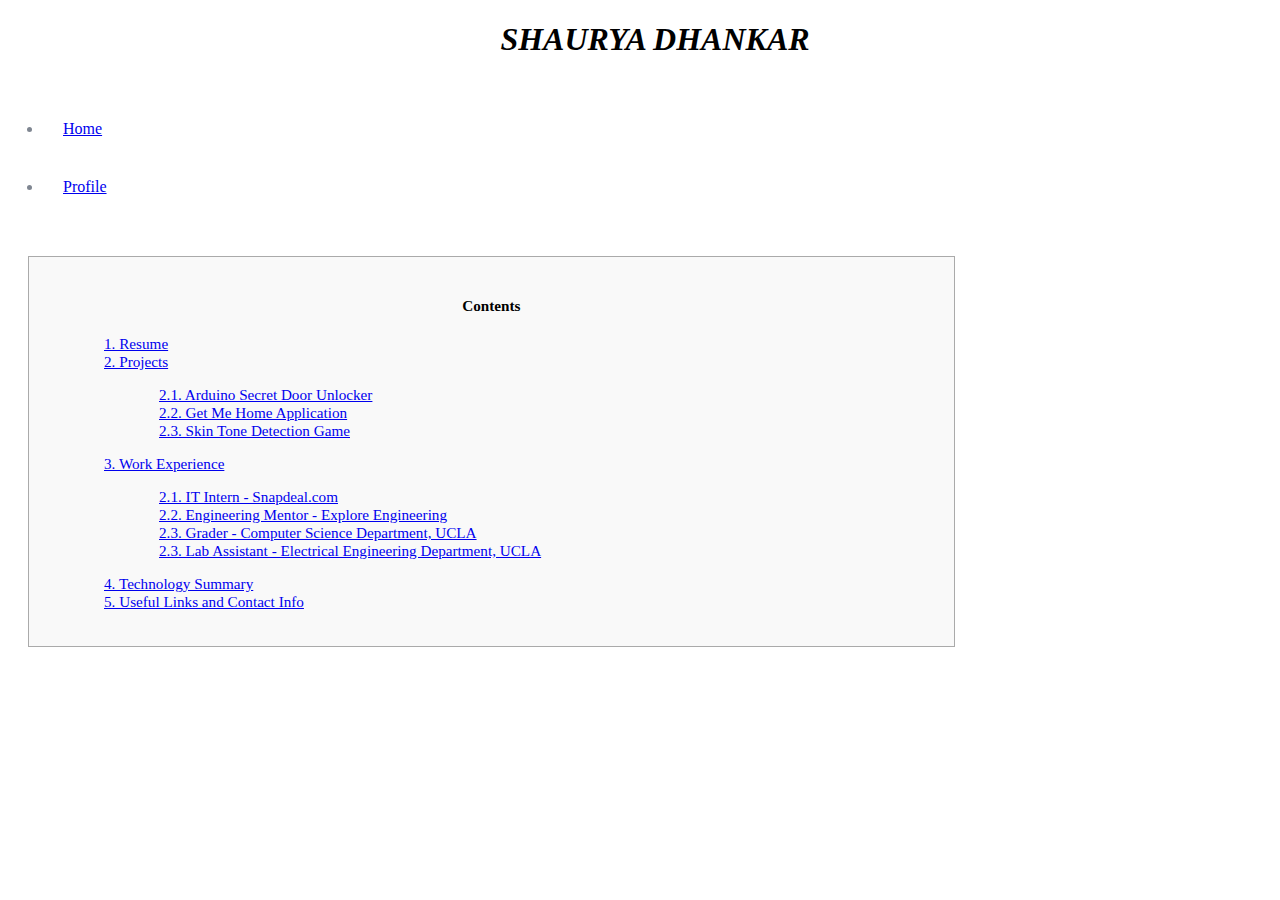
<file: Project0_My_Webpage/index.html>
<!DOCTYPE html>
<html>
    <head>
        <title>My Webpage</title>
        <link rel="stylesheet" href="style.css">
        <link rel="stylesheet" href="sass_style.css">
        <link rel="stylesheet" href="https://stackpath.bootstrapcdn.com/bootstrap/4.1.1/css/bootstrap.min.css" integrity="sha384-WskhaSGFgHYWDcbwN70/dfYBj47jz9qbsMId/iRN3ewGhXQFZCSftd1LZCfmhktB" crossorigin="anonymous">
        <link rel="stylesheet" href="table_of_content.css">
        
        <style>

        	@media (min-width:0px){
				body{
					background-color: #4c5159;
				}
			}

			@media(min-width: 700px){
				body{
					background-color: white;
				}
			}

        </style>

    </head>
    <body>
    	<h1><i style="color: black"> SHAURYA DHANKAR </i> </h1>
    	<ul class="nav nav-pills">
  			<li role="presentation" class="active"><a href="#">Home</a></li>
			<li role="presentation"><a href="profile.html">Profile</a></li>
		</ul>

    	<div id="toc_container" style="width: 70%;">
			<p class="toc_title">Contents</p>
			<ul class="toc_list">
				<li><a href="resume.html">1. Resume</a></li>
				<li><a href="#Second_Point_Header">2. Projects</a>
				<ul>
				    <li><a href="secret_door_unlocker_description.html">2.1. Arduino Secret Door Unlocker</a></li>
				    <li><a href="get_me_home_description.html">2.2. Get Me Home Application</a></li>
				    <li><a href="skin_tone_detection_description.html">2.3. Skin Tone Detection Game</a></li>
				</ul>
				</li>
				<li><a href="work_ex.html">3. Work Experience</a></li>
				<ul>
				    <li><a href="work_ex.html">2.1. IT Intern - Snapdeal.com</a></li>
				    <li><a href="work_ex.html">2.2. Engineering Mentor - Explore Engineering</a></li>
				    <li><a href="work_ex.html">2.3. Grader - Computer Science Department, UCLA</a></li>
				    <li><a href="work_ex.html">2.3. Lab Assistant - Electrical Engineering Department, UCLA</a>
				</ul>
				<li><a href="tech_summary.html">4. Technology Summary</a></li>
				<li><a href="useful_links.html">5. Useful Links and Contact Info</a></li>
			</ul>
		</div>
	</body>
</html>
</file>
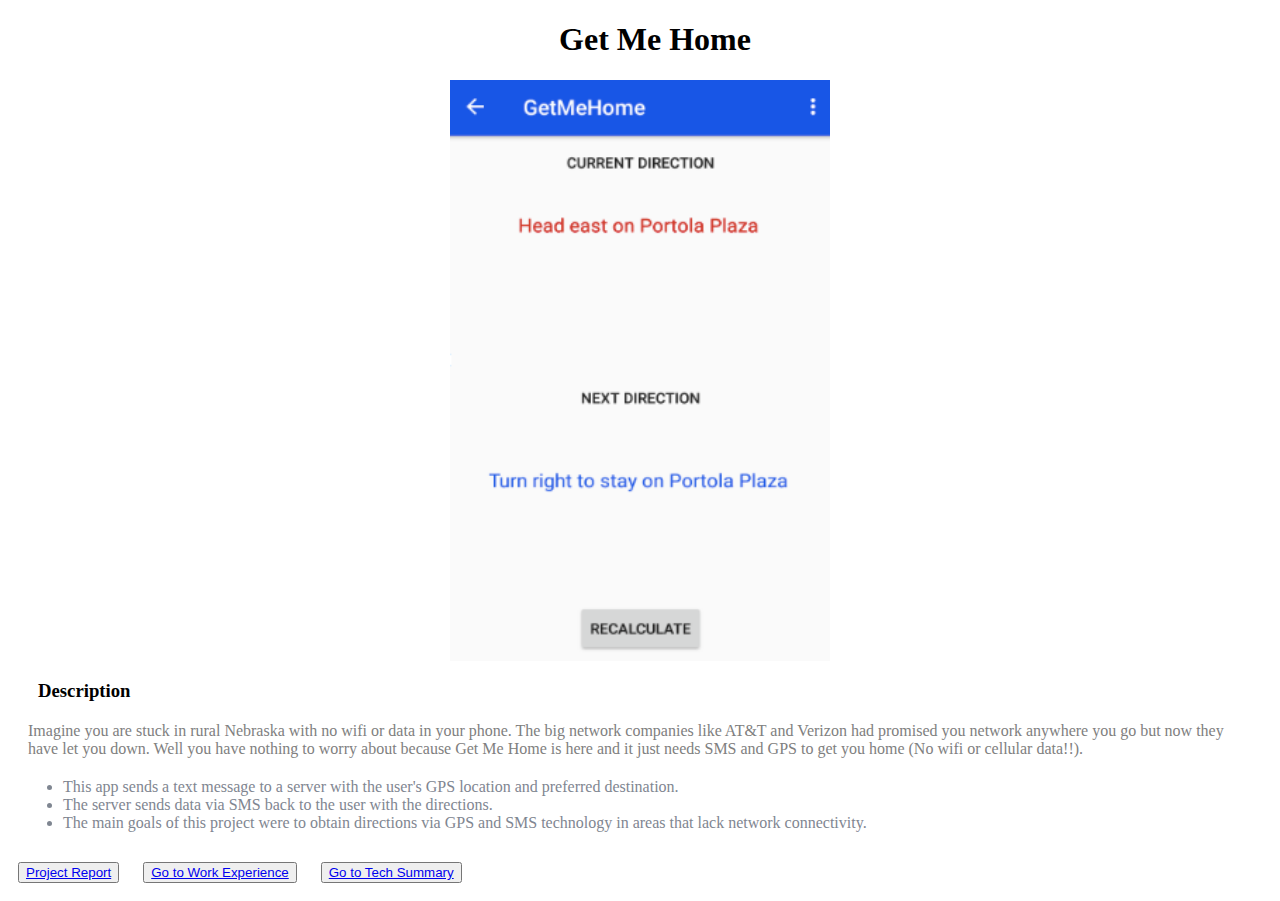
<file: Project0_My_Webpage/get_me_home_description.html>
<!DOCTYPE html>
<html>
<head>
	<title>Get Me Home Description</title>
	<link rel="stylesheet" href="style.css">
	<link rel="stylesheet" href="sass_style.css">
	<link rel="stylesheet" href="https://stackpath.bootstrapcdn.com/bootstrap/4.1.1/css/bootstrap.min.css" integrity="sha384-WskhaSGFgHYWDcbwN70/dfYBj47jz9qbsMId/iRN3ewGhXQFZCSftd1LZCfmhktB" crossorigin="anonymous">
</head>
<body>
	<h1>Get Me Home</h1>

	<img src = "get_me_home_img1.png" class="center" style="height: 40%; width: 30%;">
	
	<h3> Description </h3>
	<p>
		Imagine you are stuck in rural Nebraska with no wifi or data in your phone. The big network companies like AT&T and Verizon had promised you network anywhere you go but now they have let you down. Well you have nothing to worry about because Get Me Home is here and it just needs SMS and GPS to get you home (No wifi or cellular data!!).
	</p>
	<p>
		<ul>
		<li>This app sends a text message to a server with the user's GPS location and preferred destination.</li>
		<li>The server sends data via SMS back to the user with the directions.</li>
		<li>The main goals of this project were to obtain directions via GPS and SMS technology in areas that lack network connectivity.</li>
		</ul>
	</p>

	</button>
	<button type="button" class="btn btn-default btn-lg">
  		<span class="glyphicon glyphicon-link" aria-hidden="true"></span> <a href="get_me_home_report.html">Project Report</a>
	</button>
	<button type="button" class="btn btn-default btn-lg">
      <span class="glyphicon glyphicon-link" aria-hidden="true"></span> <a href="work_ex.html">Go to Work Experience</a>
</button>
<button type="button" class="btn btn-default btn-lg">
      <span class="glyphicon glyphicon-link" aria-hidden="true"></span> <a href="tech_summary.html">Go to Tech Summary</a>
</button>
</body>
</html>
</file>
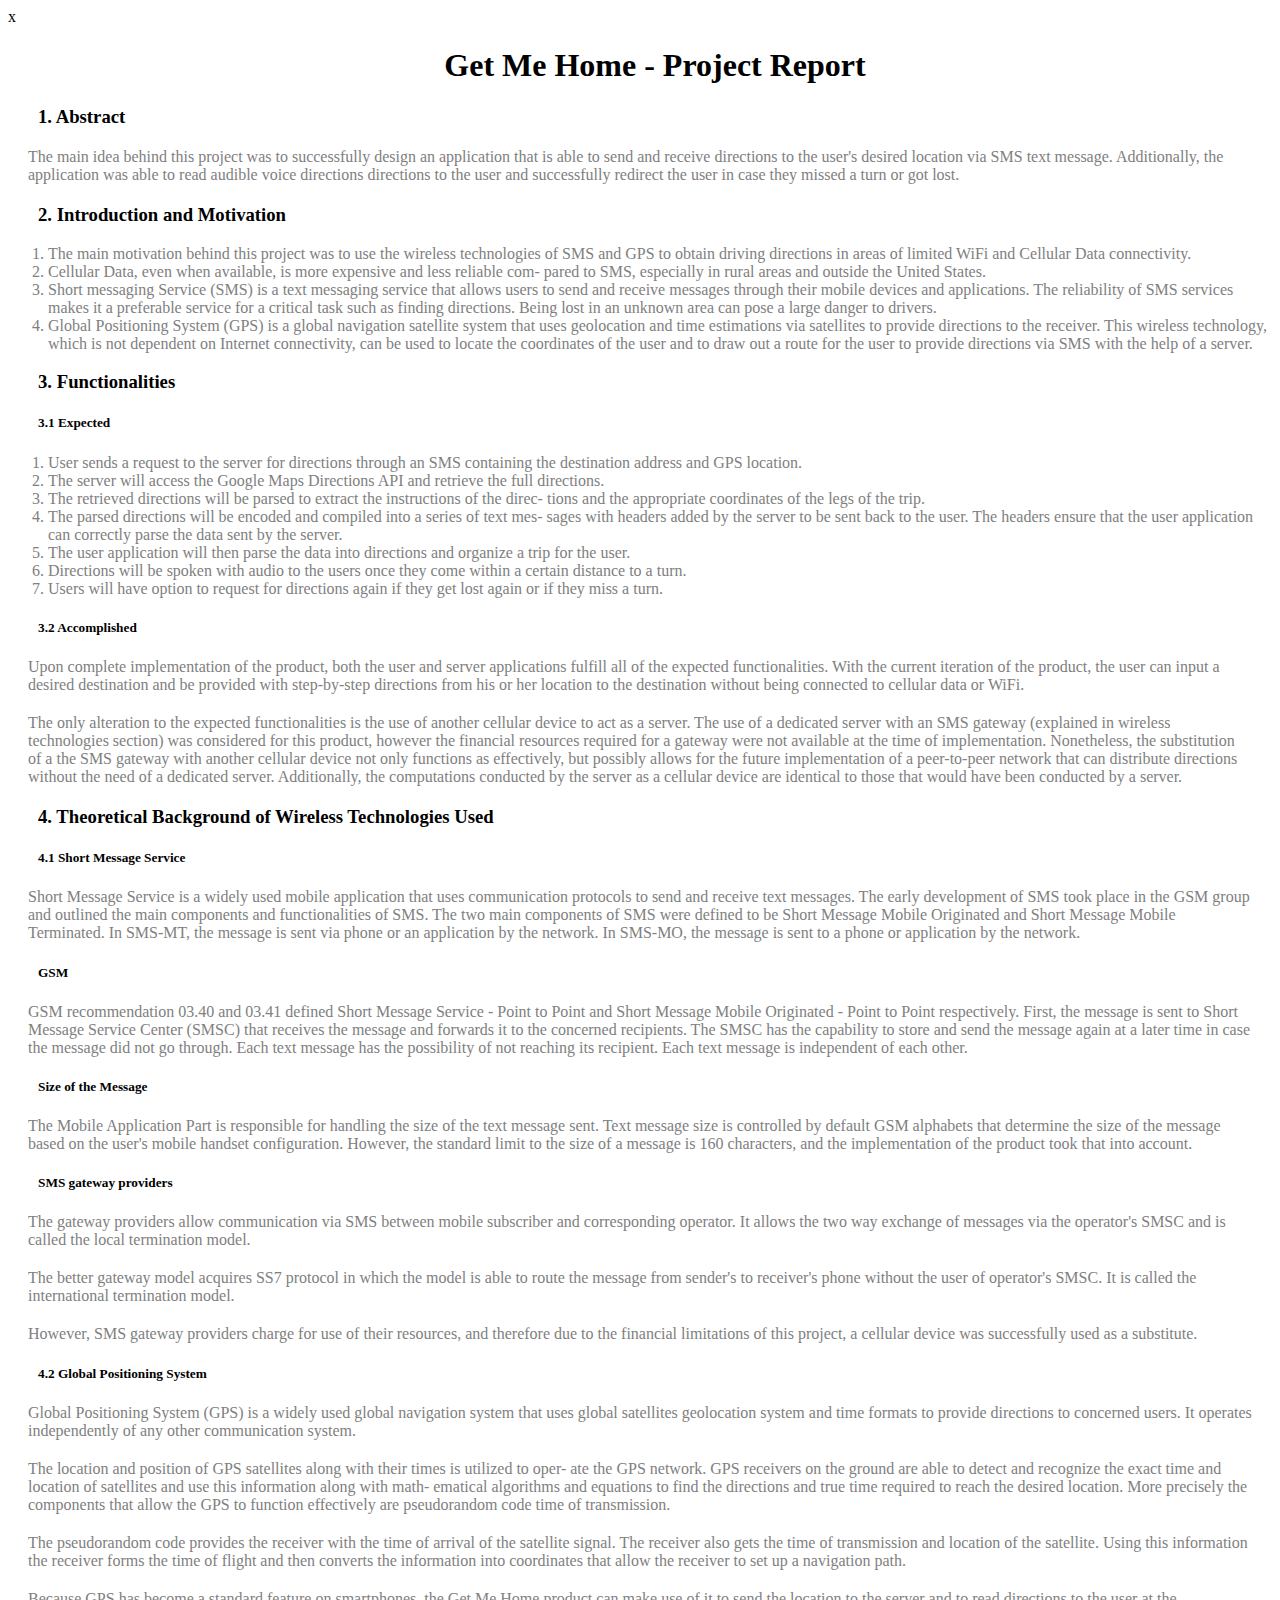
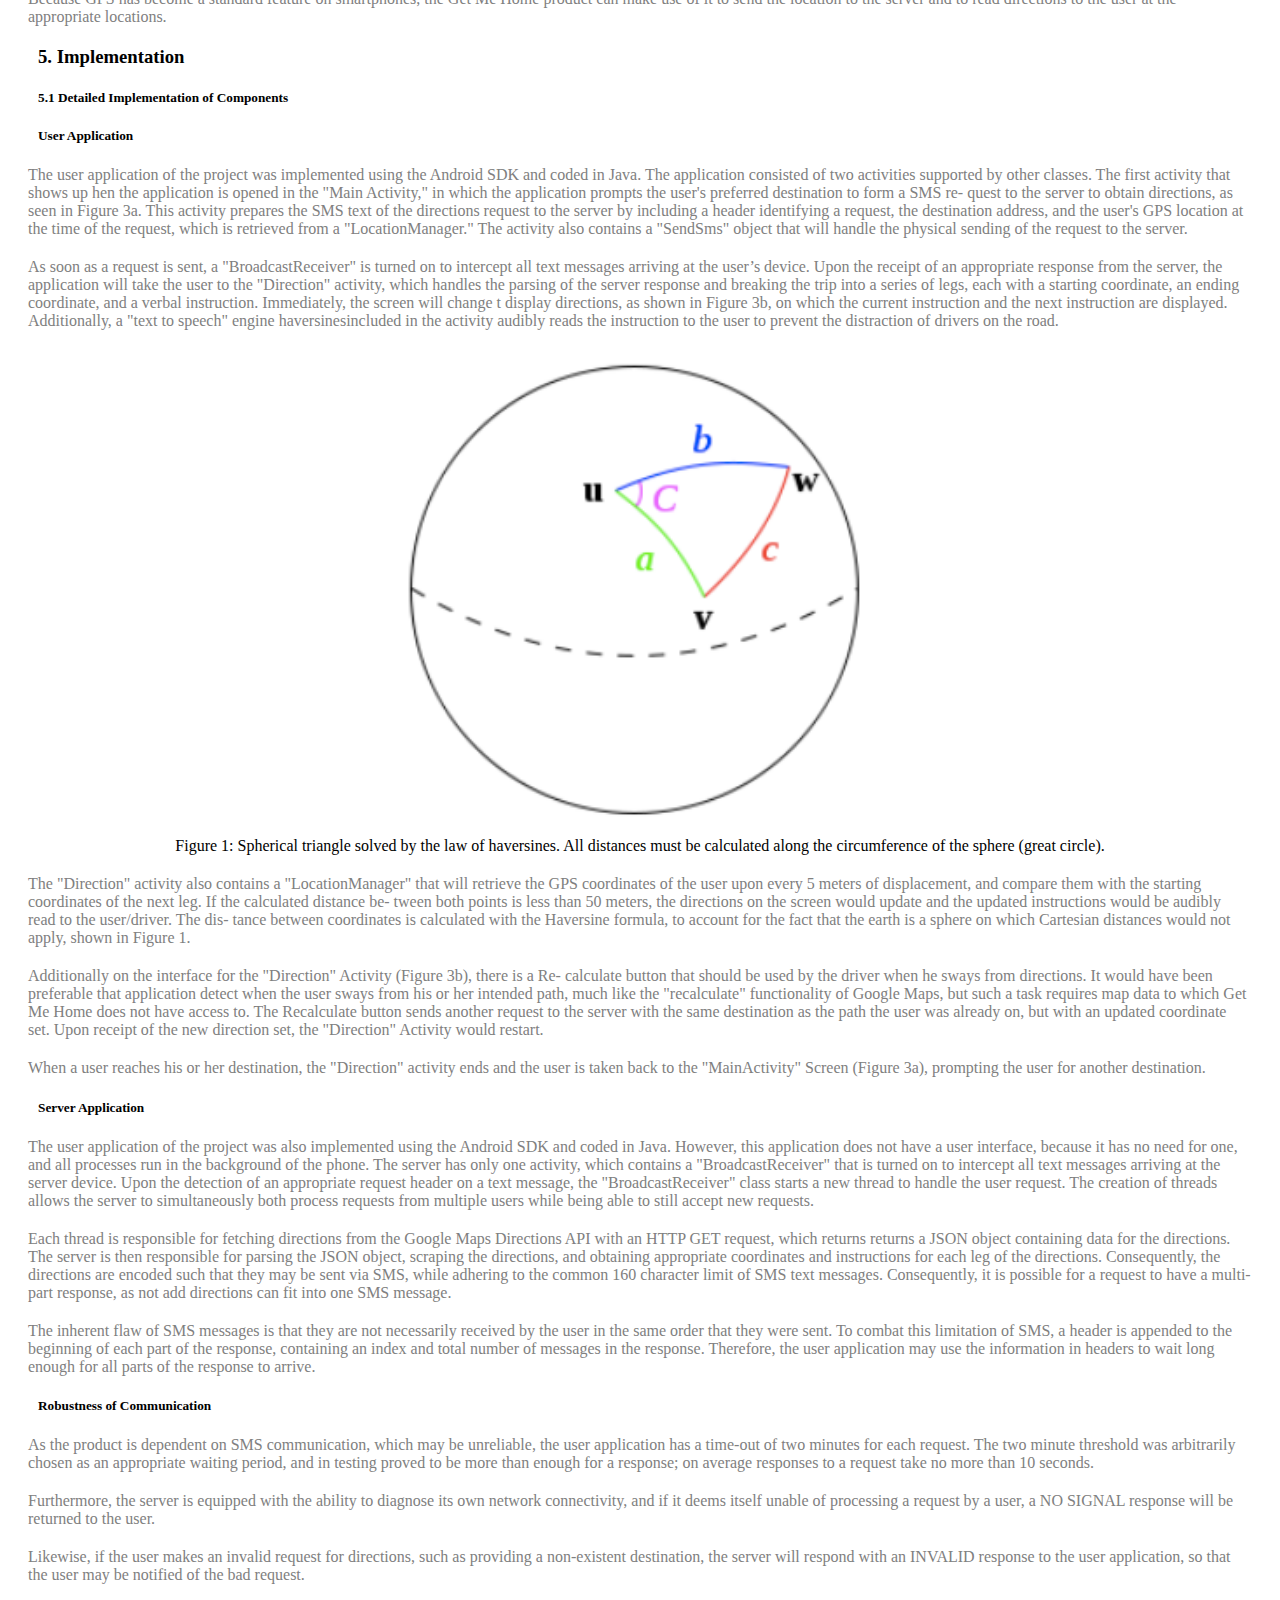
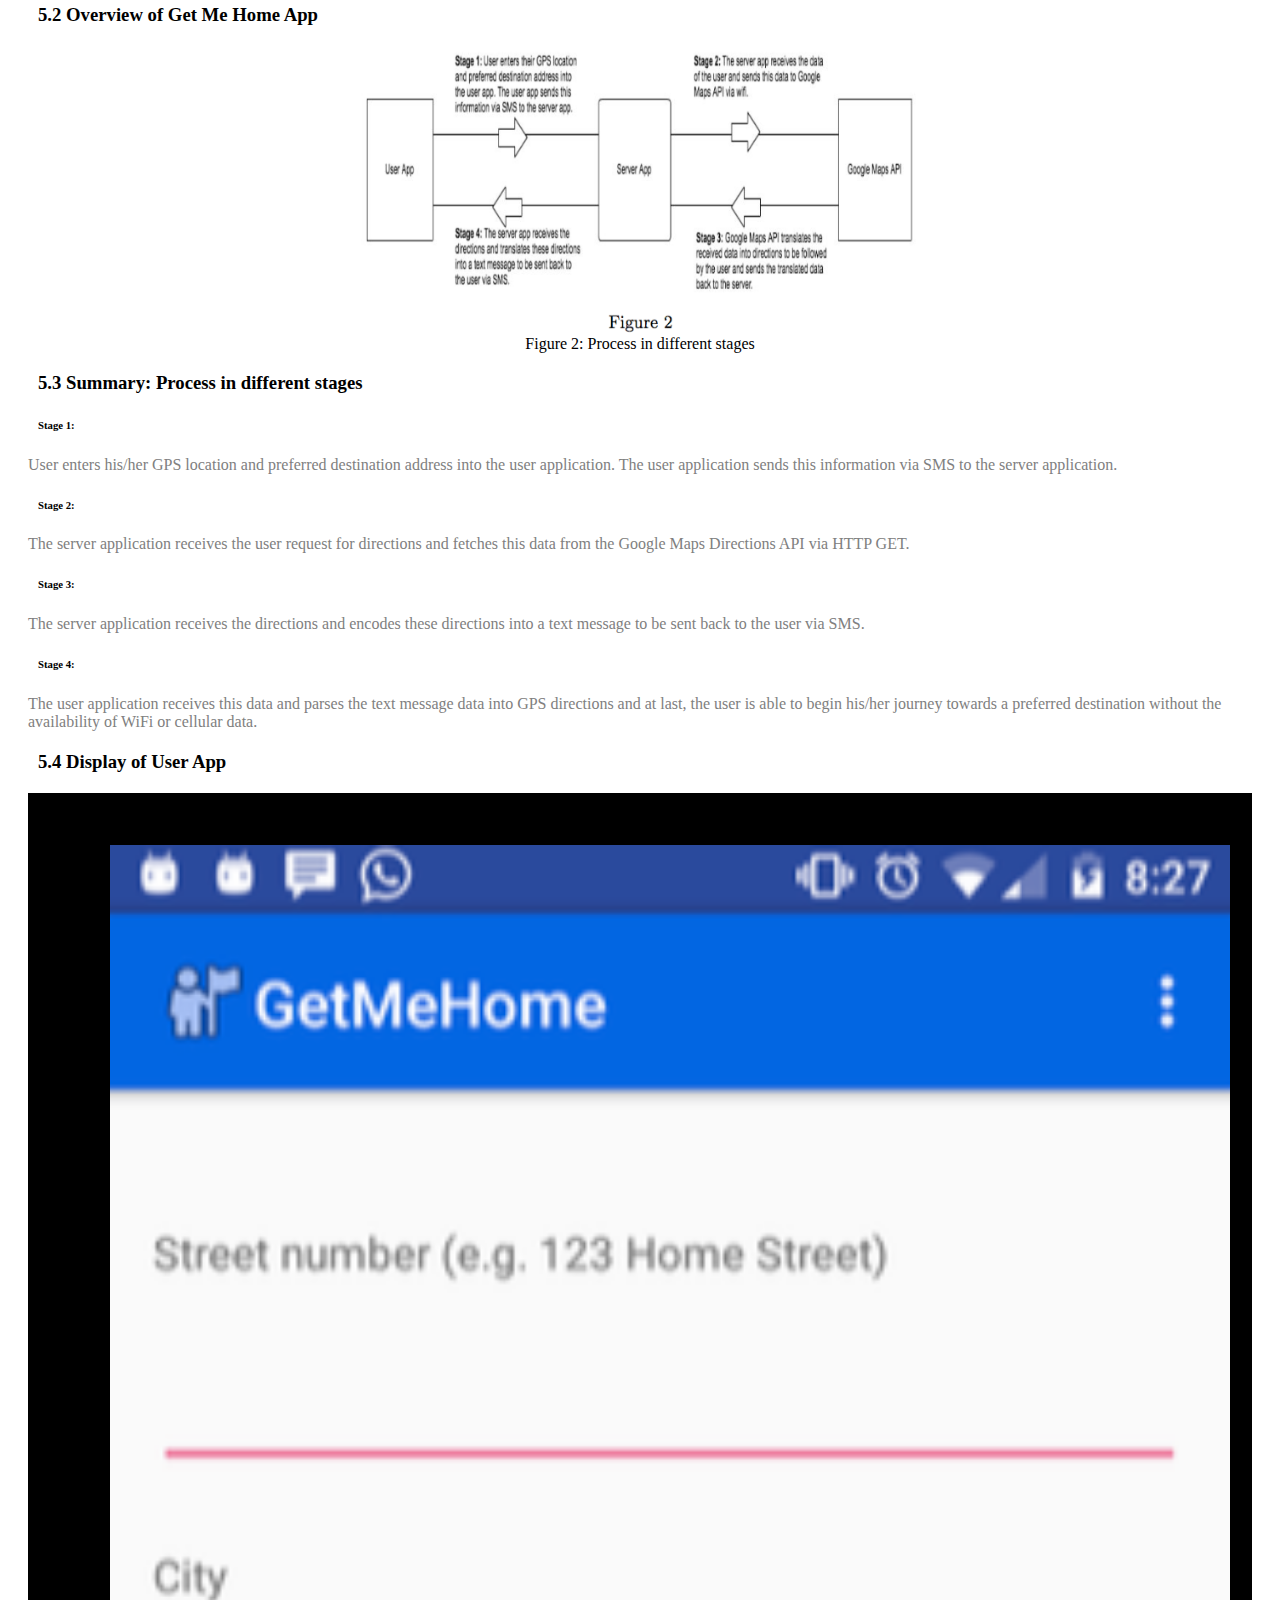
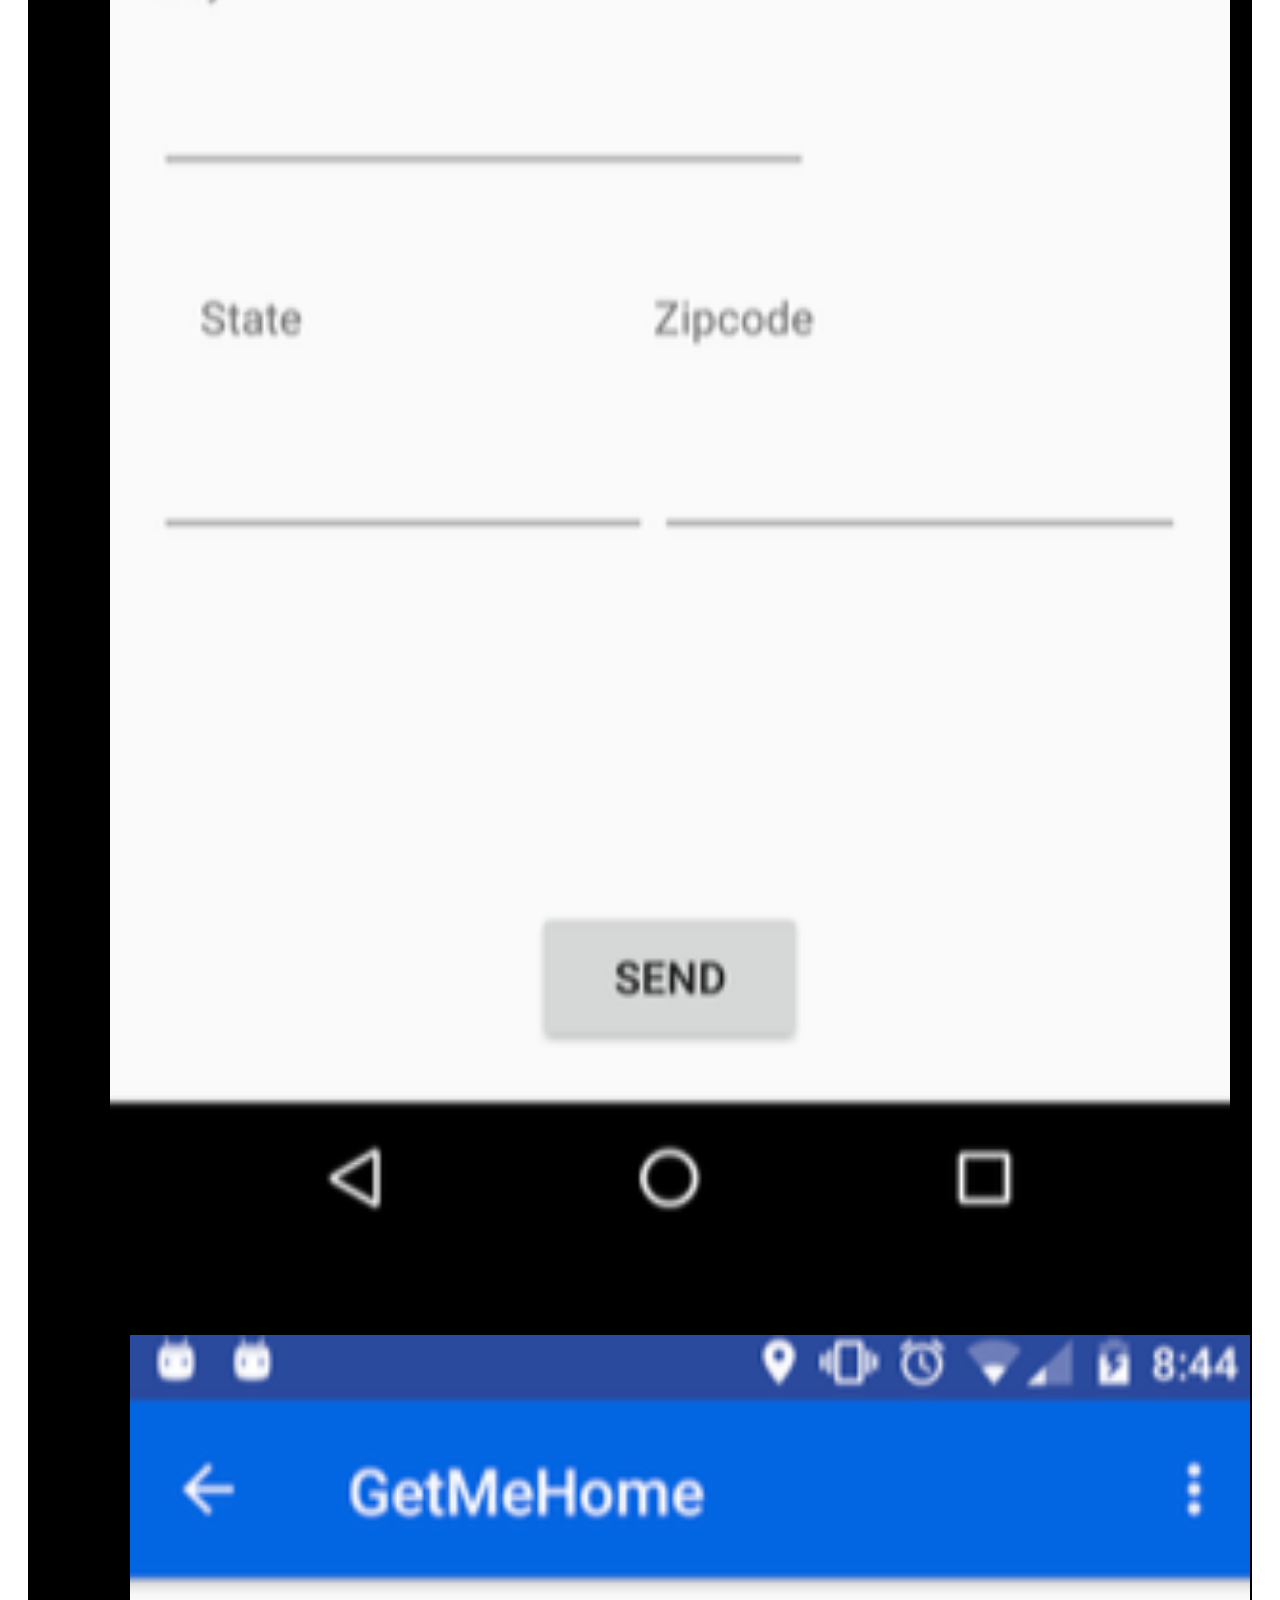
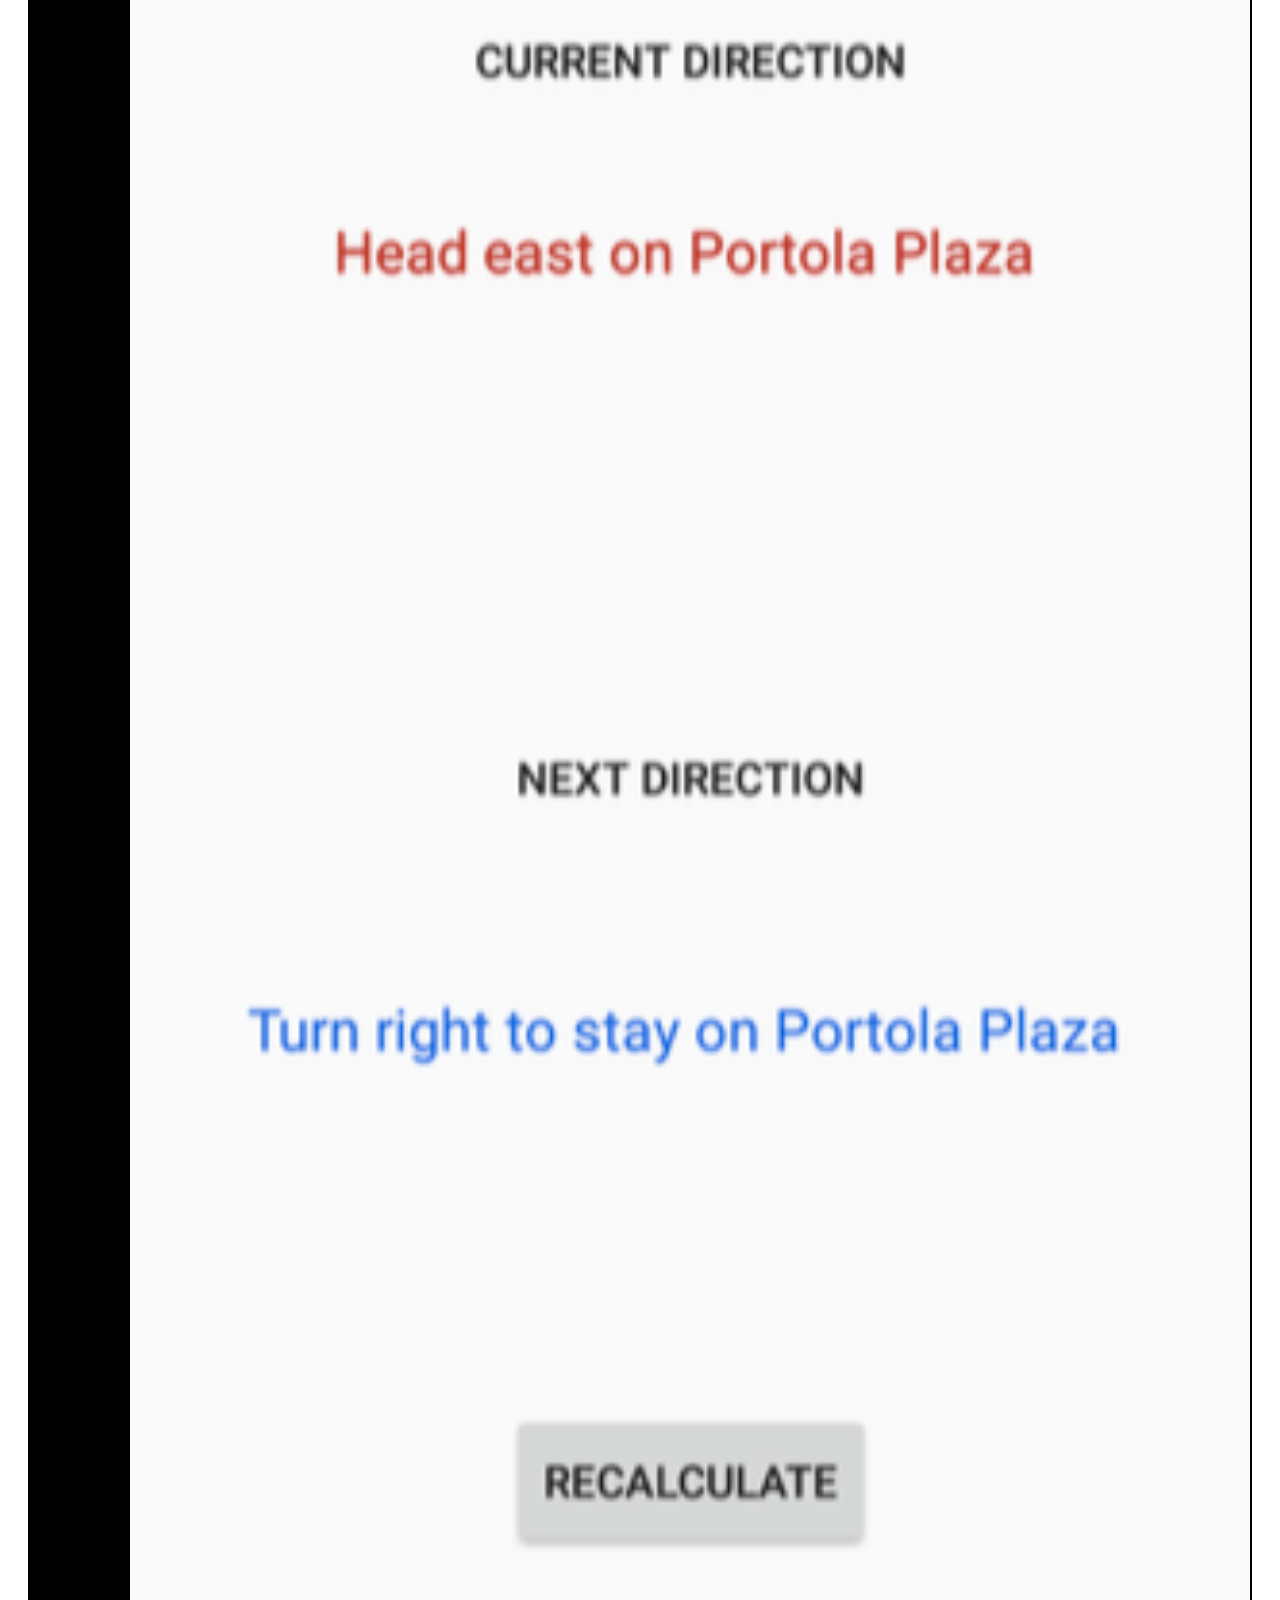
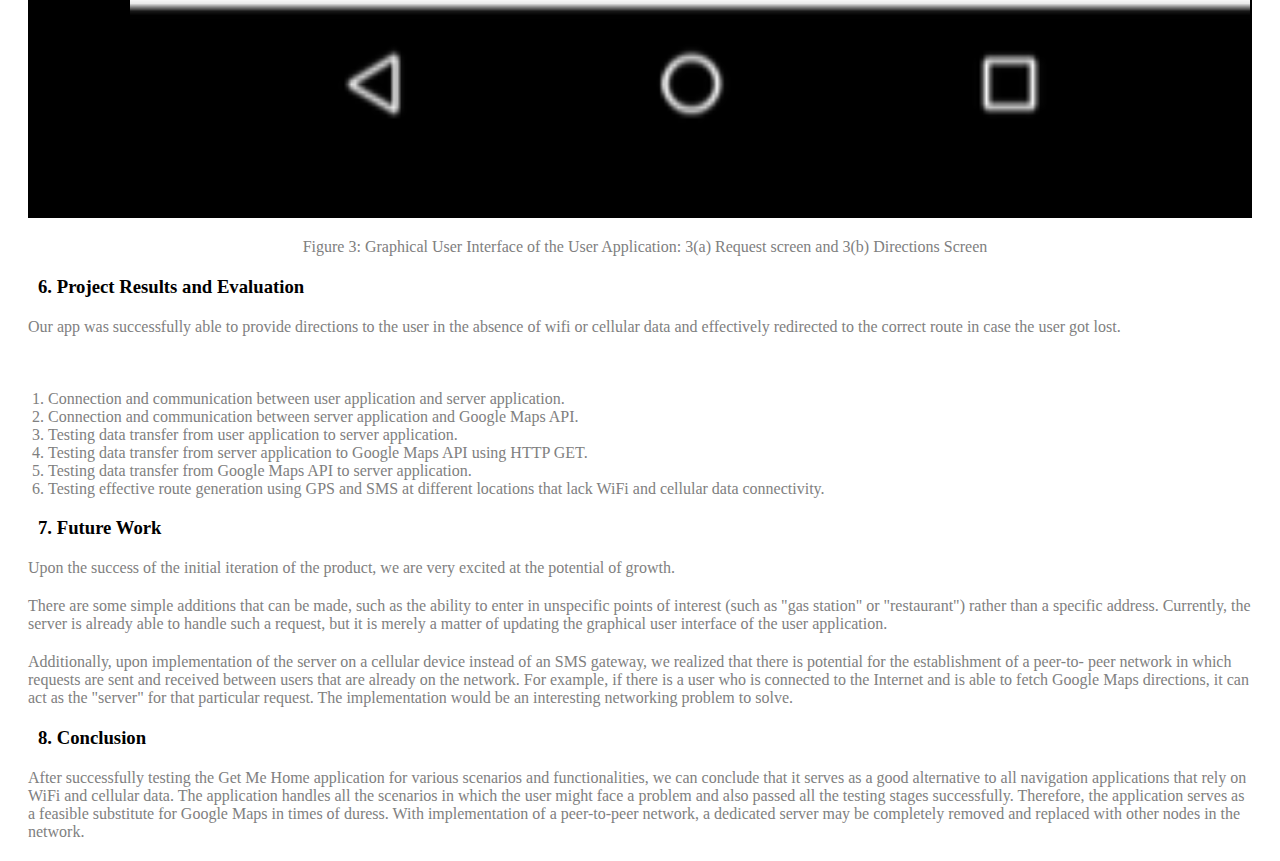
<file: Project0_My_Webpage/get_me_home_report.html>
<!DOCTYPE html>
<html>
<head>
	<title>Get Me Home Report</title>
	<link rel="stylesheet" href="style.css">
  <link rel="stylesheet" href="sass_style.css">
  <link rel="stylesheet" href="https://stackpath.bootstrapcdn.com/bootstrap/4.1.1/css/bootstrap.min.css" integrity="sha384-WskhaSGFgHYWDcbwN70/dfYBj47jz9qbsMId/iRN3ewGhXQFZCSftd1LZCfmhktB" crossorigin="anonymous">x
</head>
<body>
	<h1>Get Me Home - Project Report</h1>
	<h3>1. Abstract</h3>
	<p>
		The main idea behind this project was to successfully design an application that is able to send and receive directions to the user's desired location via SMS text message. Additionally, the application was able to read audible voice directions directions to the user and successfully redirect the user in case they missed a turn or got lost.
	</p>

	<h3>2. Introduction and Motivation</h3>
	
		<ol>
			<li>The main motivation behind this project was to use the wireless technologies of SMS and GPS to obtain driving directions in areas of limited WiFi and Cellular Data connectivity.</li>

			<li>Cellular Data, even when available, is more expensive and less reliable com- pared to SMS, especially in rural areas and outside the United States.</li>

			<li>Short messaging Service (SMS) is a text messaging service that allows users to send and receive messages through their mobile devices and applications. The reliability of SMS services makes it a preferable service for a critical task such as finding directions. Being lost in an unknown area can pose a large danger to drivers.</li>

			<li>Global Positioning System (GPS) is a global navigation satellite system that uses geolocation and time estimations via satellites to provide directions to the receiver. This wireless technology, which is not dependent on Internet connectivity, can be used to locate the coordinates of the user and to draw out a route for the user to provide directions via SMS with the help of a server.</li>
		</ol>
	

	<h3>3. Functionalities</h3>
	<h5>3.1 Expected</h5>
	<ol>
		<li>User sends a request to the server for directions through an SMS containing the destination address and GPS location.</li>
		<li>The server will access the Google Maps Directions API and retrieve the full directions.</li>
		<li>The retrieved directions will be parsed to extract the instructions of the direc- tions and the appropriate coordinates of the legs of the trip.</li>
		<li>The parsed directions will be encoded and compiled into a series of text mes- sages with headers added by the server to be sent back to the user. The headers ensure that the user application can correctly parse the data sent by the server.</li>
		<li>The user application will then parse the data into directions and organize a trip for the user.</li>
		<li>Directions will be spoken with audio to the users once they come within a certain distance to a turn.</li>
		<li>Users will have option to request for directions again if they get lost again or if they miss a turn.</li>

	</ol>

	<h5>3.2 Accomplished</h5>
	<p>
		Upon complete implementation of the product, both the user and server applications fulfill all of the expected functionalities. With the current iteration of the product, the user can input a desired destination and be provided with step-by-step directions from his or her location to the destination without being connected to cellular data or WiFi.
	</p>
	<p>
		
		The only alteration to the expected functionalities is the use of another cellular device to act as a server. The use of a dedicated server with an SMS gateway (explained in wireless technologies section) was considered for this product, however the financial resources required for a gateway were not available at the time of implementation. Nonetheless, the substitution of a the SMS gateway with another cellular device not only functions as effectively, but possibly allows for the future implementation of a peer-to-peer network that can distribute directions without the need of a dedicated server. Additionally, the computations conducted by the server as a cellular device are identical to those that would have been conducted by a server.
	</p>

	<h3>4. Theoretical Background of Wireless Technologies Used</h3>
	<h5>4.1 Short Message Service</h5>
	<p>Short Message Service is a widely used mobile application that uses communication protocols to send and receive text messages. The early development of SMS took place in the GSM group and outlined the main components and functionalities of SMS. The two main components of SMS were defined to be Short Message Mobile Originated and Short Message Mobile Terminated. In SMS-MT, the message is sent via phone or an application by the network. In SMS-MO, the message is sent to a phone or application by the network.</p>
	<h5>GSM</h5>
	<p>GSM recommendation 03.40 and 03.41 defined Short Message Service - Point to Point and Short Message Mobile Originated - Point to Point respectively. First, the message is sent to Short Message Service Center (SMSC) that receives the message and forwards it to the concerned recipients. The SMSC has the capability to store and send the message again at a later time in case the message did not go through. Each text message has the possibility of not reaching its recipient. Each text message is independent of each other.</p>

	<h5>Size of the Message</h5>
	<p>The Mobile Application Part is responsible for handling the size of the text message sent. Text message size is controlled by default GSM alphabets that determine the size of the message based on the user's mobile handset configuration. However, the standard limit to the size of a message is 160 characters, and the implementation of the product took that into account.</p>

	<h5>SMS gateway providers</h5>
	<p>The gateway providers allow communication via SMS between mobile subscriber and corresponding operator. It allows the two way exchange of messages via the operator's SMSC and is called the local termination model.</p>
	<p>The better gateway model acquires SS7 protocol in which the model is able to route the message from sender's to receiver's phone without the user of operator's SMSC. It is called the international termination model.</p>
	<p>However, SMS gateway providers charge for use of their resources, and therefore due to the financial limitations of this project, a cellular device was successfully used as a substitute.</p>

	<h5>4.2 Global Positioning System</h5>
	<p>Global Positioning System (GPS) is a widely used global navigation system that uses global satellites geolocation system and time formats to provide directions to concerned users. It operates independently of any other communication system.</p>
	<p>The location and position of GPS satellites along with their times is utilized to oper- ate the GPS network. GPS receivers on the ground are able to detect and recognize the exact time and location of satellites and use this information along with math- ematical algorithms and equations to find the directions and true time required to reach the desired location. More precisely the components that allow the GPS to function effectively are pseudorandom code time of transmission.</p>
	<p>The pseudorandom code provides the receiver with the time of arrival of the satellite signal. The receiver also gets the time of transmission and location of the satellite. Using this information the receiver forms the time of flight and then converts the information into coordinates that allow the receiver to set up a navigation path.</p>
	<p>Because GPS has become a standard feature on smartphones, the Get Me Home product can make use of it to send the location to the server and to read directions to the user at the appropriate locations.</p>

	<h3>5. Implementation</h3>
	<h5>5.1 Detailed Implementation of Components</h5>
	<h5>User Application</h5>
	<p>The user application of the project was implemented using the Android SDK and coded in Java. The application consisted of two activities supported by other classes. The first activity that shows up hen the application is opened in the "Main Activity," in which the application prompts the user's preferred destination to form a SMS re- quest to the server to obtain directions, as seen in Figure 3a. This activity prepares the SMS text of the directions request to the server by including a header identifying a request, the destination address, and the user's GPS location at the time of the request, which is retrieved from a "LocationManager." The activity also contains a "SendSms" object that will handle the physical sending of the request to the server.</p>
	<p>As soon as a request is sent, a "BroadcastReceiver" is turned on to intercept all text messages arriving at the user’s device. Upon the receipt of an appropriate response from the server, the application will take the user to the "Direction" activity, which handles the parsing of the server response and breaking the trip into a series of legs, each with a starting coordinate, an ending coordinate, and a verbal instruction. Immediately, the screen will change t display directions, as shown in Figure 3b, on which the current instruction and the next instruction are displayed. Additionally, a "text to speech" engine haversinesincluded in the activity audibly reads the instruction to the user to prevent the distraction of drivers on the road.</p>
	<figure>
          <img src="haversines.png" class="center">
          <figcaption>Figure 1: Spherical triangle solved by the law of haversines. All distances must be calculated along the circumference of the sphere (great circle).
			</figcaption>
    </figure>
    <p>The "Direction" activity also contains a "LocationManager" that will retrieve the GPS coordinates of the user upon every 5 meters of displacement, and compare them with the starting coordinates of the next leg. If the calculated distance be- tween both points is less than 50 meters, the directions on the screen would update and the updated instructions would be audibly read to the user/driver. The dis- tance between coordinates is calculated with the Haversine formula, to account for the fact that the earth is a sphere on which Cartesian distances would not apply, shown in Figure 1.</p>
    <p>Additionally on the interface for the "Direction" Activity (Figure 3b), there is a Re- calculate button that should be used by the driver when he sways from directions. It would have been preferable that application detect when the user sways from his or her intended path, much like the "recalculate" functionality of Google Maps, but such a task requires map data to which Get Me Home does not have access to. The Recalculate button sends another request to the server with the same destination as the path the user was already on, but with an updated coordinate set. Upon receipt of the new direction set, the "Direction" Activity would restart.</p>
	<p>When a user reaches his or her destination, the "Direction" activity ends and the user is taken back to the "MainActivity" Screen (Figure 3a), prompting the user for another destination.</p>

	<h5>Server Application</h5>
	<p>The user application of the project was also implemented using the Android SDK and coded in Java. However, this application does not have a user interface, because it has no need for one, and all processes run in the background of the phone. The server has only one activity, which contains a "BroadcastReceiver" that is turned on to intercept all text messages arriving at the server device. Upon the detection of an appropriate request header on a text message, the "BroadcastReceiver" class starts a new thread to handle the user request. The creation of threads allows the server to simultaneously both process requests from multiple users while being able to still accept new requests.</p>
	<p>Each thread is responsible for fetching directions from the Google Maps Directions API with an HTTP GET request, which returns returns a JSON object containing data for the directions. The server is then responsible for parsing the JSON object, scraping the directions, and obtaining appropriate coordinates and instructions for each leg of the directions. Consequently, the directions are encoded such that they may be sent via SMS, while adhering to the common 160 character limit of SMS text messages. Consequently, it is possible for a request to have a multi-part response, as not add directions can fit into one SMS message.</p>
	<p>The inherent flaw of SMS messages is that they are not necessarily received by the user in the same order that they were sent. To combat this limitation of SMS, a header is appended to the beginning of each part of the response, containing an index and total number of messages in the response. Therefore, the user application may use the information in headers to wait long enough for all parts of the response to arrive.</p>

	<h5>Robustness of Communication</h5>
	<p>As the product is dependent on SMS communication, which may be unreliable, the user application has a time-out of two minutes for each request. The two minute threshold was arbitrarily chosen as an appropriate waiting period, and in testing proved to be more than enough for a response; on average responses to a request take no more than 10 seconds.</p>
	<p>Furthermore, the server is equipped with the ability to diagnose its own network connectivity, and if it deems itself unable of processing a request by a user, a NO SIGNAL response will be returned to the user.</p>
	<p>Likewise, if the user makes an invalid request for directions, such as providing a non-existent destination, the server will respond with an INVALID response to the user application, so that the user may be notified of the bad request.</p>

	<h3>5.2 Overview of Get Me Home App</h3>
	<figure>
          <img src="get_me_home_process.png" class="center">
          <figcaption>Figure 2: Process in different stages
			</figcaption>
    </figure>

    <h3>5.3 Summary: Process in different stages</h3>
	<h6>Stage 1:</h6>
	<p>User enters his/her GPS location and preferred destination address into the user application. The user application sends this information via SMS to the server application.</p>
	<h6>Stage 2:</h6>
	<p>The server application receives the user request for directions and fetches this data from the Google Maps Directions API via HTTP GET.</p>
	<h6>Stage 3:</h6>
	<p>The server application receives the directions and encodes these directions into a text message to be sent back to the user via SMS.</p>
	<h6>Stage 4:</h6>
	<p>The user application receives this data and parses the text message data into GPS directions and at last, the user is able to begin his/her journey towards a preferred destination without the availability of WiFi or cellular data.</p>

	<h3>5.4 Display of User App</h3>
	<div class="row" style="background-color: black; margin-bottom: 0px;">
  		<div class="column" style="background-color:black">
  			
  				<img src="get_me_home_img2.png" style="width:100%; margin-left: 30px; margin-right: 20px;">
  				<figcaption>(a) Request screen</figcaption>
  			
  		</div>
  		<div class="column" style="background-color: black;">
    		
  				<img src="get_me_home_img3.png" style="width:100%; margin-left: 50px">
  				<figcaption style="margin-left: 50px">(b) Directions screen</figcaption>
  			
  		</div>
  	</div>
  	<p style="text-align: center;margin-left: 30px;">Figure 3: Graphical User Interface of the User Application: 3(a) Request screen and 3(b) Directions Screen</p>

  	<h3> 6. Project Results and Evaluation</h3>
	<p>Our app was successfully able to provide directions to the user in the absence of wifi or cellular data and effectively redirected to the correct route in case the user got lost.</p>
	<b style="color: white; margin-left: 20px">The app passed the following test stages successfully:</b>
	<ol>
	<li>Connection and communication between user application and server application.</li>
	<li>Connection and communication between server application and Google Maps API.</li>
	<li>Testing data transfer from user application to server application.</li>
	<li>Testing data transfer from server application to Google Maps API using HTTP GET.</li>
	<li>Testing data transfer from Google Maps API to server application.</li>
	<li>Testing effective route generation using GPS and SMS at different locations that lack WiFi and cellular data connectivity.</li>
</ol>

	<h3>7. Future Work</h3>
	<p>Upon the success of the initial iteration of the product, we are very excited at the potential of growth.</p>
	<p>There are some simple additions that can be made, such as the ability to enter in unspecific points of interest (such as "gas station" or "restaurant") rather than a specific address. Currently, the server is already able to handle such a request, but it is merely a matter of updating the graphical user interface of the user application.</p>
	<p>Additionally, upon implementation of the server on a cellular device instead of an SMS gateway, we realized that there is potential for the establishment of a peer-to- peer network in which requests are sent and received between users that are already on the network. For example, if there is a user who is connected to the Internet and is able to fetch Google Maps directions, it can act as the "server" for that particular request. The implementation would be an interesting networking problem to solve.</p>
	</ol>

	<h3>8. Conclusion</h3>
	<p>After successfully testing the Get Me Home application for various scenarios and functionalities, we can conclude that it serves as a good alternative to all navigation applications that rely on WiFi and cellular data. The application handles all the scenarios in which the user might face a problem and also passed all the testing stages successfully. Therefore, the application serves as a feasible substitute for Google Maps in times of duress. With implementation of a peer-to-peer network, a dedicated server may be completely removed and replaced with other nodes in the network.</p>

</body>
</html>
</file>
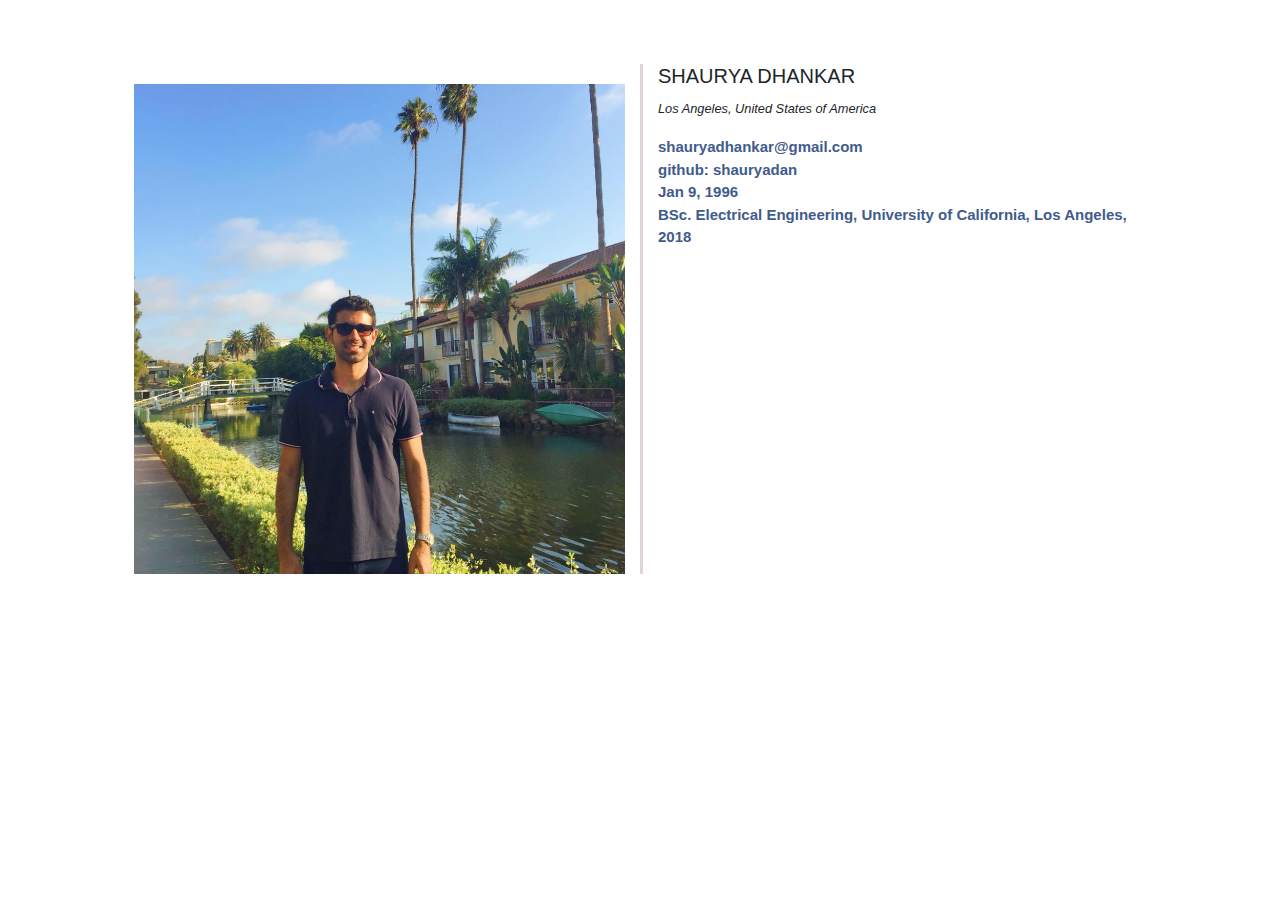
<file: Project0_My_Webpage/profile.html>
<!DOCTYPE html>
<html>
<head>
  <title>Profile</title>
<link rel="stylesheet" href="https://stackpath.bootstrapcdn.com/bootstrap/4.1.1/css/bootstrap.min.css" integrity="sha384-WskhaSGFgHYWDcbwN70/dfYBj47jz9qbsMId/iRN3ewGhXQFZCSftd1LZCfmhktB" crossorigin="anonymous">
  <link href="//maxcdn.bootstrapcdn.com/bootstrap/4.1.1/css/bootstrap.min.css" rel="stylesheet" id="bootstrap-css">
  <link rel="stylesheet" href="profile.css">
  <script src="//maxcdn.bootstrapcdn.com/bootstrap/4.1.1/js/bootstrap.min.js"></script>
  <script src="//cdnjs.cloudflare.com/ajax/libs/jquery/3.2.1/jquery.min.js"></script>
</head>

<body>

<div class="container">
  <div class="row">
    <div class="col-md-6 img">
      <img src="shaurya.jpg"  alt="" class="img-rounded" style="width: 100%; margin-top: 20px">
    </div>
    <div class="col-md-6 details">
      <blockquote>
        <h5>SHAURYA DHANKAR</h5>
        <small><cite title="Source Title">Los Angeles, United States of America  <i class="icon-map-marker"></i></cite></small>
      </blockquote>
      <p>
        shauryadhankar@gmail.com <br>
        github: shauryadan <br>
        Jan 9, 1996 <br>
        BSc. Electrical Engineering, University of California, Los Angeles, 2018
      </p>
    </div>
  </div>
</div>
</body>
</html>
</file>
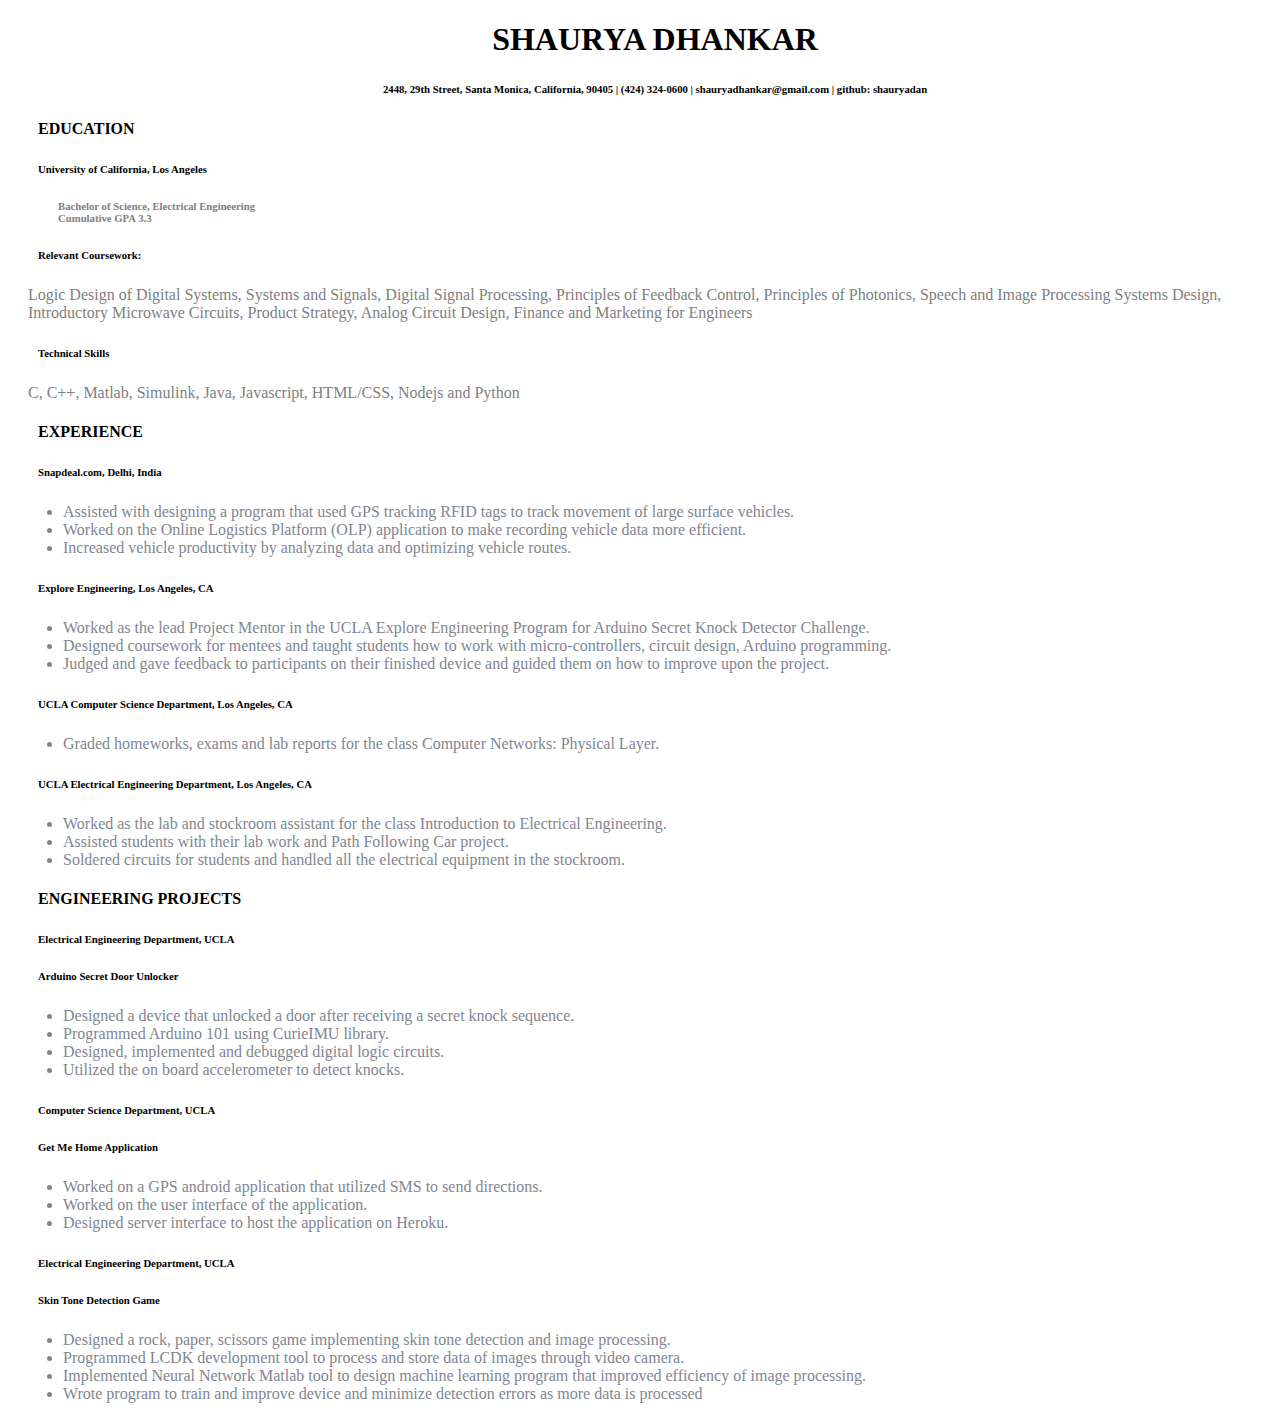
<file: Project0_My_Webpage/resume.html>
<!DOCTYPE html>
<html>
<head>
  <title>Resume</title>
  <link rel="stylesheet" href="style.css">
  <link rel="stylesheet" href="sass_style.css">
   <link rel="stylesheet" href="https://stackpath.bootstrapcdn.com/bootstrap/4.1.1/css/bootstrap.min.css" integrity="sha384-WskhaSGFgHYWDcbwN70/dfYBj47jz9qbsMId/iRN3ewGhXQFZCSftd1LZCfmhktB" crossorigin="anonymous">
   
</head>
<body>
  <h1>SHAURYA DHANKAR</h1>
  <h6 style="text-align: center;">2448, 29th Street, Santa Monica, California, 90405 | (424) 324-0600 | shauryadhankar@gmail.com | github: shauryadan</h6>
      <h4>EDUCATION</h4>
      <h6>University of California, Los Angeles<h6>
      <p>Bachelor of Science, Electrical Engineering<br>
      Cumulative GPA 3.3</p>
<h6>Relevant Coursework: </h6> <p>Logic Design of Digital Systems, Systems and Signals, Digital Signal Processing, Principles of Feedback Control, Principles of Photonics, Speech and Image Processing Systems Design, Introductory Microwave Circuits, Product Strategy, Analog Circuit Design, Finance and Marketing for Engineers</p>

<h6>Technical Skills</h6>
<p>C, C++, Matlab, Simulink, Java, Javascript, HTML/CSS, Nodejs and Python</p>

<h4>EXPERIENCE</h4>
<h6>Snapdeal.com, Delhi, India</h6>

<ul>
  <li>Assisted with designing a program that used GPS tracking RFID tags to track movement of large surface vehicles.</li>
  <li>Worked on the Online Logistics Platform (OLP) application to make recording vehicle data more efficient.</li>
  <li>Increased vehicle productivity by analyzing data and optimizing vehicle routes.</li>
</ul>

<h6>Explore Engineering, Los Angeles, CA</h6>
<ul>
  <li>Worked as the lead Project Mentor in the UCLA Explore Engineering Program for Arduino Secret Knock Detector Challenge.</li>
  <li>Designed coursework for mentees and taught students how to work with micro-controllers, circuit design, Arduino programming.</li>
  <li>Judged and gave feedback to participants on their finished device and guided them on how to improve upon the project.</li>
</ul>

<h6>UCLA Computer Science Department, Los Angeles, CA</h6>
<ul>
  <li>Graded homeworks, exams and lab reports for the class Computer Networks: Physical Layer.</li>
</ul>

<h6>UCLA Electrical Engineering Department, Los Angeles, CA</h6>
<ul>
  <li>Worked as the lab and stockroom assistant for the class Introduction to Electrical Engineering.</li>
  <li>Assisted students with their lab work and Path Following Car project.</li>
  <li>Soldered circuits for students and handled all the electrical equipment in the stockroom.</li>
</ul>

<h4>ENGINEERING PROJECTS</h4>
<h6>Electrical Engineering Department, UCLA</h6>
<h6>Arduino Secret Door Unlocker</h6>
<ul>
  <li>Designed a device that unlocked a door after receiving a secret knock sequence.</li>
  <li>Programmed Arduino 101 using CurieIMU library.</li>
  <li>Designed, implemented and debugged digital logic circuits.</li>
  <li>Utilized the on board accelerometer to detect knocks.</li>
</ul>

<h6>Computer Science Department, UCLA</h6>
<h6>Get Me Home Application</h6>
<ul>
  <li>Worked on a GPS android application that utilized SMS to send directions.</li>
  <li>Worked on the user interface of the application.</li>
  <li>Designed server interface to host the application on Heroku.</li>
</ul>
<h6>Electrical Engineering Department, UCLA</h6>
<h6>Skin Tone Detection Game</h6>
<ul>
  <li>Designed a rock, paper, scissors game implementing skin tone detection and image processing.</li>
  <li>Programmed LCDK development tool to process and store data of images through video camera.</li>
  <li>Implemented Neural Network Matlab tool to design machine learning program that improved efficiency of image processing.</li>
  <li>Wrote program to train and improve device and minimize detection errors as more data is processed</li>
</ul>
</body>
</html>
</file>
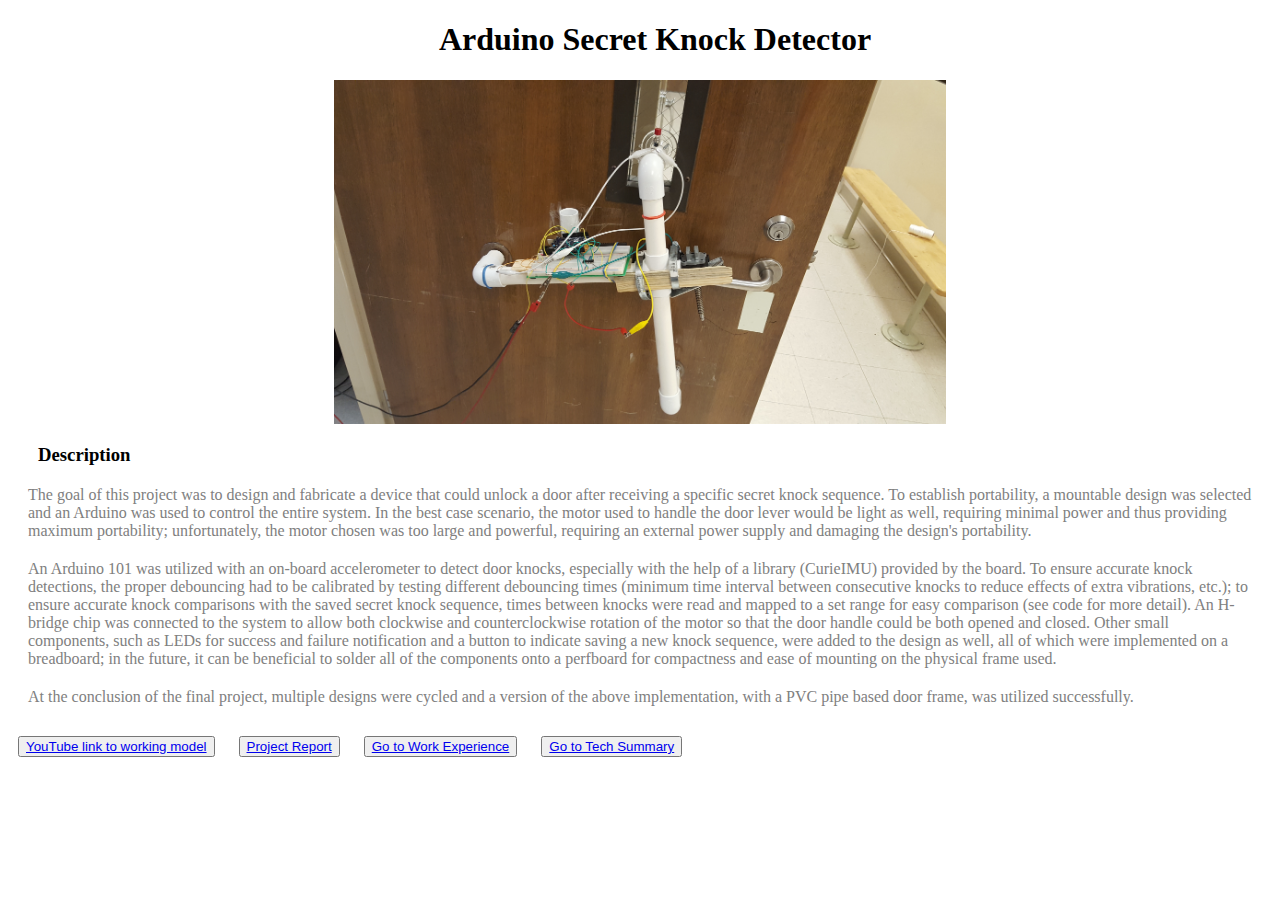
<file: Project0_My_Webpage/secret_door_unlocker_description.html>
<!DOCTYPE html>
<html>
<head>
	<title>Knock Detector</title>
	<link rel="stylesheet" href="style.css">
	<link rel="stylesheet" href="sass_style.css">
	<link rel="stylesheet" href="https://stackpath.bootstrapcdn.com/bootstrap/4.1.1/css/bootstrap.min.css" integrity="sha384-WskhaSGFgHYWDcbwN70/dfYBj47jz9qbsMId/iRN3ewGhXQFZCSftd1LZCfmhktB" crossorigin="anonymous">
</head>
<body>
	<h1>Arduino Secret Knock Detector</h1>
	<p><img src = "knock_detect.jpg" class="center" "></p>
	
	<h3> Description </h3>
	<p>
		The goal of this project was to design and fabricate a device that could unlock a door after receiving a specific secret knock sequence. To establish portability, a mountable design was selected and an Arduino was used to control the entire system. In the best case scenario, the motor used to handle the door lever would be light as well, requiring minimal power and thus providing maximum portability; unfortunately, the motor chosen was too large and powerful, requiring an external power supply and damaging the design's portability.
	</p>
	<p>
		An Arduino 101 was utilized with an on-board accelerometer to detect door knocks, especially with the help of a library (CurieIMU) provided by the board. To ensure accurate knock detections, the proper debouncing had to be calibrated by testing different debouncing times (minimum time interval between consecutive knocks to reduce effects of extra vibrations, etc.); to ensure accurate knock comparisons with the saved secret knock sequence, times between knocks were read and mapped to a set range for easy comparison (see code for more detail). An H-bridge chip was connected to the system to allow both clockwise and counterclockwise rotation of the motor so that the door handle could be both opened and closed. Other small components, such as LEDs for success and failure notification and a button to indicate saving a new knock sequence, were added to the design as well, all of which were implemented on a breadboard; in the future, it can be beneficial to solder all of the components onto a perfboard for compactness and ease of mounting on the physical frame used.
	</p>
	<p>
		At the conclusion of the final project, multiple designs were cycled and a version of the above implementation, with a PVC pipe based door frame, was utilized successfully.
	</p>

	<button type="button" class="btn btn-default btn-lg">
  		<span class="glyphicon glyphicon-link" aria-hidden="true"></span> <a href="https://www.youtube.com/watch?v=mg_SPeKW2Tc">YouTube link to working model</a>
	</button>
	<button type="button" class="btn btn-default btn-lg">
  		<span class="glyphicon glyphicon-link" aria-hidden="true"></span> <a href="secret_door_unlocker_report.html">Project Report</a>
	</button>
	<button type="button" class="btn btn-default btn-lg">
      <span class="glyphicon glyphicon-link" aria-hidden="true"></span> <a href="work_ex.html">Go to Work Experience</a>
</button>
<button type="button" class="btn btn-default btn-lg">
      <span class="glyphicon glyphicon-link" aria-hidden="true"></span> <a href="tech_summary.html">Go to Tech Summary</a>
</button>
</body>
</html>
</file>
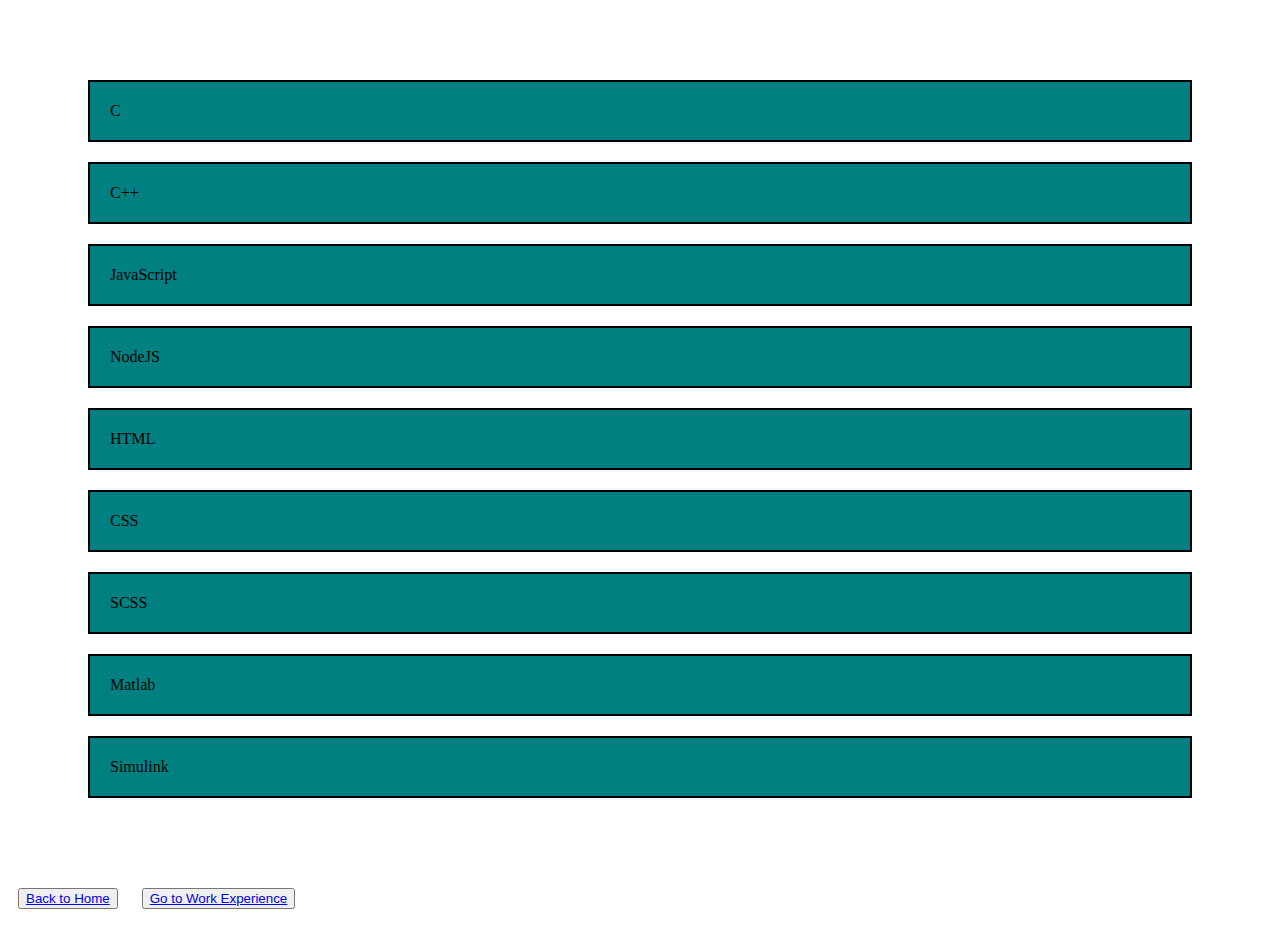
<file: Project0_My_Webpage/tech_summary.html>
<!DOCTYPE html>
<html>
<head>
	<title>Technical Skills</title>
	<link rel="stylesheet" href="style.css">
    <link rel="stylesheet" href="sass_style.css">
	<link rel="stylesheet" href="https://stackpath.bootstrapcdn.com/bootstrap/4.1.1/css/bootstrap.min.css" integrity="sha384-WskhaSGFgHYWDcbwN70/dfYBj47jz9qbsMId/iRN3ewGhXQFZCSftd1LZCfmhktB" crossorigin="anonymous">
</head>
<body>
	<div class="container">
            <div class="row">
                <div class="col-lg-3 col-sm-6">
                    C
                </div>
                <div class="col-lg-3 col-sm-6">
                    C++
                </div>
                <div class="col-lg-3 col-sm-6">
                    JavaScript
                </div>
                <div class="col-lg-3 col-sm-6">
                    NodeJS
                </div>
                <div class="col-lg-3 col-sm-6">
                    HTML
                </div>
                <div class="col-lg-3 col-sm-6">
                    CSS
                </div>
                <div class="col-lg-3 col-sm-6">
                    SCSS
                </div>
                <div class="col-lg-3 col-sm-6">
                    Matlab
                </div>
                <div class="col-lg-3 col-sm-6">
                    Simulink
                </div>
            </div>
    </div>

<button type="button" class="btn btn-default btn-lg">
      <span class="glyphicon glyphicon-link" aria-hidden="true"></span> <a href="index.html">Back to Home</a>
</button>
<button type="button" class="btn btn-default btn-lg">
      <span class="glyphicon glyphicon-link" aria-hidden="true"></span> <a href="work_ex.html">Go to Work Experience</a>
</button>

</body>
</html>
</file>
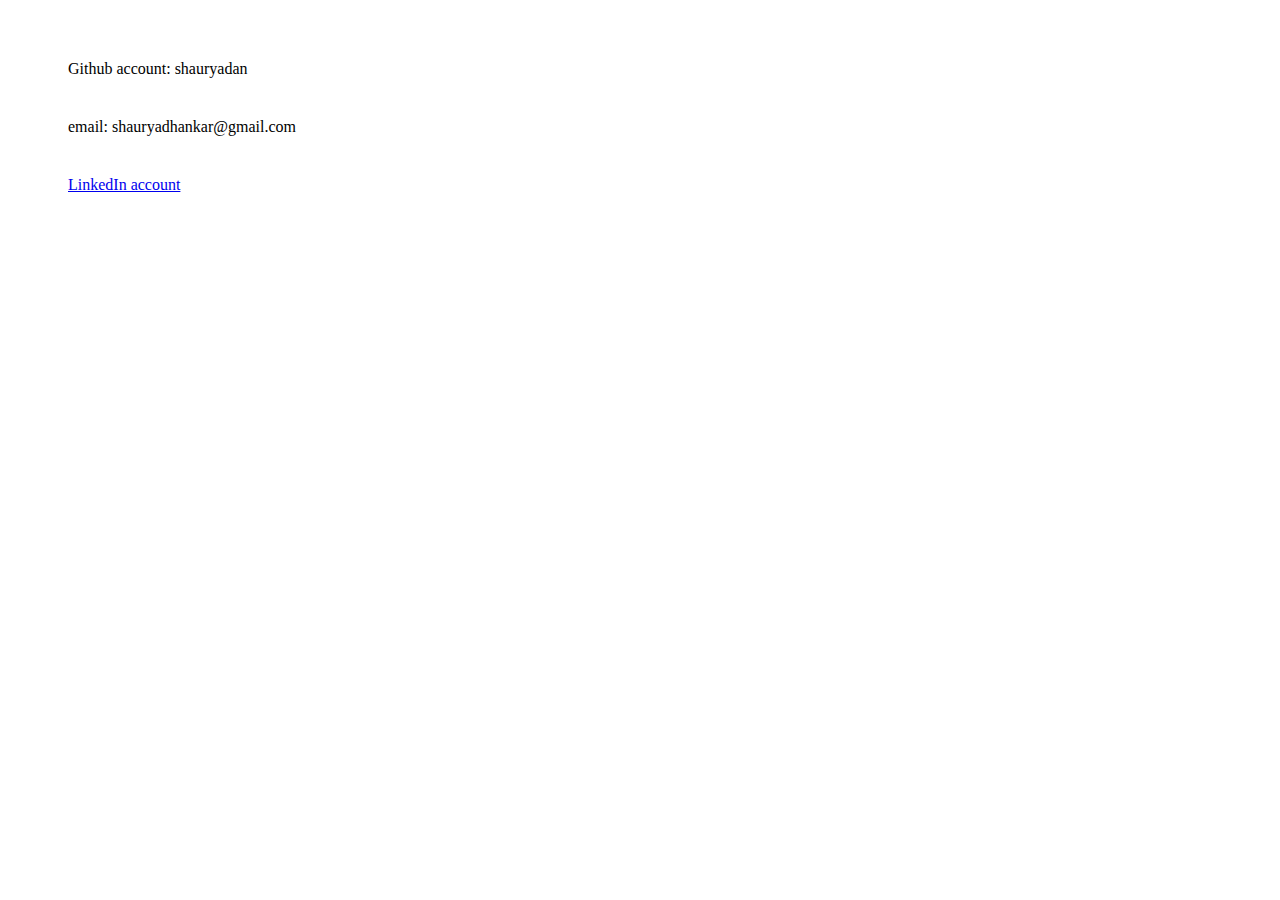
<file: Project0_My_Webpage/useful_links.html>
<!DOCTYPE html>
<html>
<head>
	<title>Useful Links</title>
	<link rel="stylesheet" href="style.css">
        <link rel="stylesheet" href="sass_style.css">
        <link rel="stylesheet" href="https://stackpath.bootstrapcdn.com/bootstrap/4.1.1/css/bootstrap.min.css" integrity="sha384-WskhaSGFgHYWDcbwN70/dfYBj47jz9qbsMId/iRN3ewGhXQFZCSftd1LZCfmhktB" crossorigin="anonymous">
</head>
<body>
		 <div class="container">
            <div class="alert alert-primary" role="alert">
                Github account: shauryadan
            </div>
            <div class="alert alert-success" role="alert">
                email: shauryadhankar@gmail.com
            </div>
            <div class="alert alert-danger" role="alert">
                <a href="https://www.linkedin.com/in/shaurya-dhankar-76a968134/">LinkedIn account</a>  
            </div>
        </div>
</body>
</html>
</file>
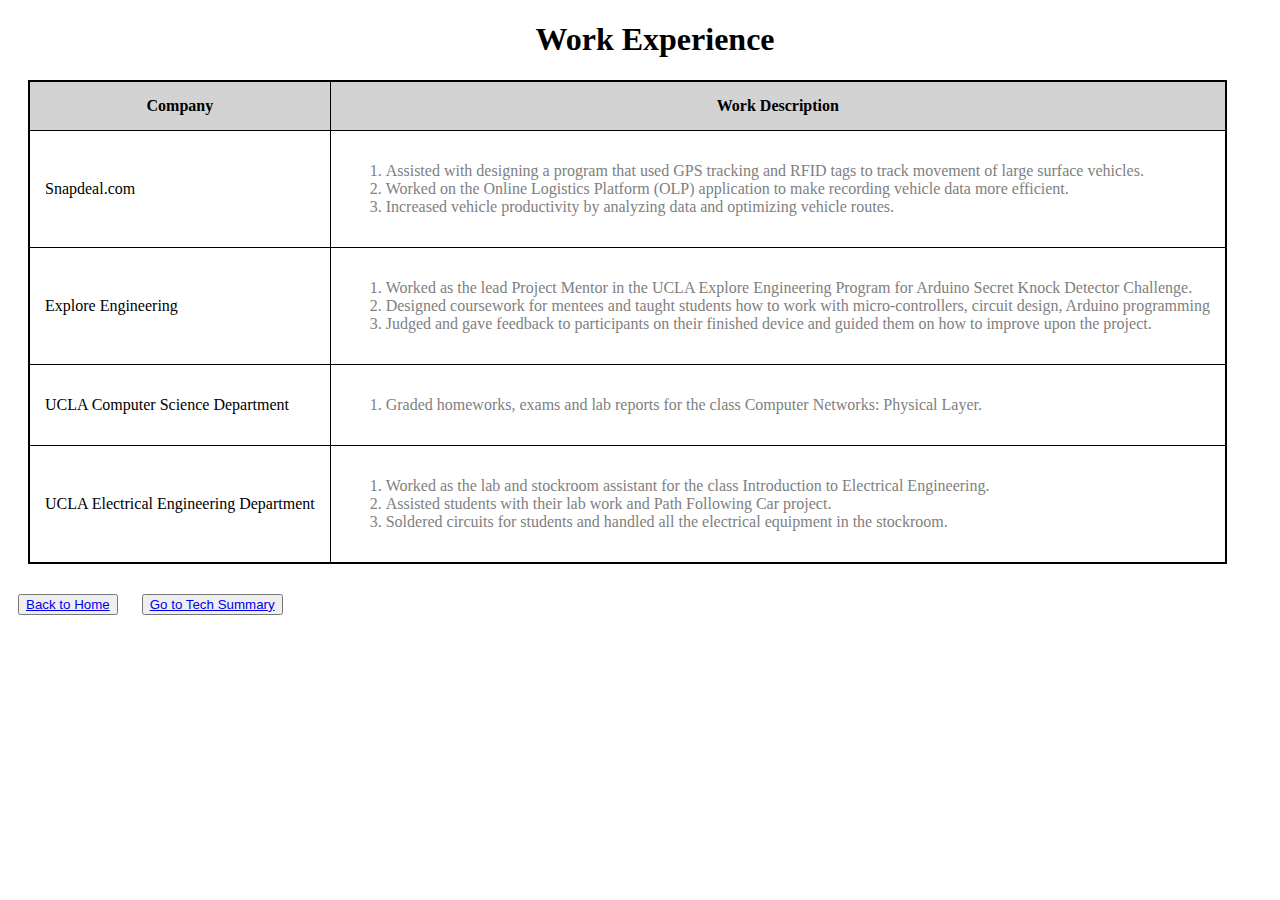
<file: Project0_My_Webpage/work_ex.html>
<!DOCTYPE html>
<html>
<head>
	<title></title>
	<link rel="stylesheet" href="style.css">
	<link rel="stylesheet" href="sass_style.css">
	<link rel="stylesheet" href="https://stackpath.bootstrapcdn.com/bootstrap/4.1.1/css/bootstrap.min.css" integrity="sha384-WskhaSGFgHYWDcbwN70/dfYBj47jz9qbsMId/iRN3ewGhXQFZCSftd1LZCfmhktB" crossorigin="anonymous">
	<style>
		th{
			color: black;
		}
		td,th{
			padding: 15px;
		}
	</style>
</head>
<body>
	<h1> Work Experience</h1>
	<table>
			<tr>
				<th> Company </th>
				<th> Work Description </th>
			</tr>

			<tr>
				<td> Snapdeal.com </td>
				<td> 
					<ol>
						<li>Assisted with designing a program that used GPS tracking and RFID tags to track movement of large surface vehicles.</li>
						<li>Worked on the Online Logistics Platform (OLP) application to make recording vehicle data more efficient.</li>
						<li>Increased vehicle productivity by analyzing data and optimizing vehicle routes.</li>
					</ol>
				 </td>
			</tr>

			<tr>
				<td>Explore Engineering</td>
				<td>  
					<ol>
						<li>Worked as the lead Project Mentor in the UCLA Explore Engineering Program for Arduino Secret Knock Detector Challenge.</li>
						<li>Designed coursework for mentees and taught students how to work with micro-controllers, circuit design, Arduino programming</li>
						<li>Judged and gave feedback to participants on their finished device and guided them on how to improve upon the project.</li>
					</ol>
				 </td>
			</tr>

			<tr>
				<td> UCLA Computer Science Department </td>
				<td>
					<ol>
						<li>Graded homeworks, exams and lab reports for the class Computer Networks: Physical Layer.</li>
					</ol>
				</td>
			</tr>

			<tr>
				<td>UCLA Electrical Engineering Department</td>
				<td>
					<ol>
						<li>Worked as the lab and stockroom assistant for the class Introduction to Electrical Engineering.</li>
						<li>Assisted students with their lab work and Path Following Car project.</li>
						<li>Soldered circuits for students and handled all the electrical equipment in the stockroom.</li>
					</ol>
				</td>
			</tr>
			
	</table>

	<button type="button" class="btn btn-default btn-lg">
      <span class="glyphicon glyphicon-link" aria-hidden="true"></span> <a href="index.html">Back to Home</a>
</button>
<button type="button" class="btn btn-default btn-lg">
      <span class="glyphicon glyphicon-link" aria-hidden="true"></span> <a href="tech_summary.html">Go to Tech Summary</a>
</button>

</body>
</html>
</file>
<file: Project0_My_Webpage/style.css>
h1,figcaption,th{
	text-align: center;
}

div,p{
	margin: 20px;
}

h3{
	margin-left: 30px;
}

div,table {
	padding: 10px;
}

p,li{
	color: gray;
}

table {
	border: 2px solid black;
	border-collapse: collapse;
	border-color: black;
	text-align: left;
}

th,td {
	border: 1px solid black;
}

th {
	background-color: lightgray;
}


p::selection{
	color: red;
	background-color: yellow;
}

.row {
	margin: 20px
	padding: 20px;
}
.row > div{
	padding: 20px;
    background-color: teal;
    border: 2px solid black;
}


.alert{
	margin: 20px;
}


.nav-pills{
	padding: 20px;
	align-items: center;
}

[role=presentation]{
	padding: 20px;
	align-content: center;
}

.presentation{
	padding: 20px;
}

.center {
    display: block;
    margin-left: auto;
    margin-right: auto;
    width: 50%;
}

.btn.btn-default.btn-lg{
	margin: 10px
}
</file>
<file: Project0_My_Webpage/sass_style.css>
h1, h2, h3, h4, h5, h6 {
  color: black;
  margin-left: 30px; }

figcaption {
  color: black; }

table {
  color: black;
  margin: 20px; }

ul {
  margin: 15px; }
  ul li {
    color: #7f8691; }

/*# sourceMappingURL=sass_style.css.map */
</file>
<file: Project0_My_Webpage/table_of_content.css>
#toc_container {
    background: #f9f9f9 none repeat scroll 0 0;
    border: 1px solid #aaa;
    display: table;
    font-size: 95%;
    margin-bottom: 1em;
    padding: 20px;
    width: auto;
}

.toc_title {
    font-weight: 700;
    text-align: center;
    color:black;
}

#toc_container li, #toc_container ul, #toc_container ul li{
    list-style: outside none none !important;
}
</file>
<file: Project0_My_Webpage/profile.css>
.container{
    padding:5%;
}
.container .img{
    text-align:center;
}
.container .details{
    border-left:3px solid #ded4da;
}
.container .details p{
    font-size:15px;
    font-weight:bold;
}

p{
	color: #3f5c8c;
}
</file>
